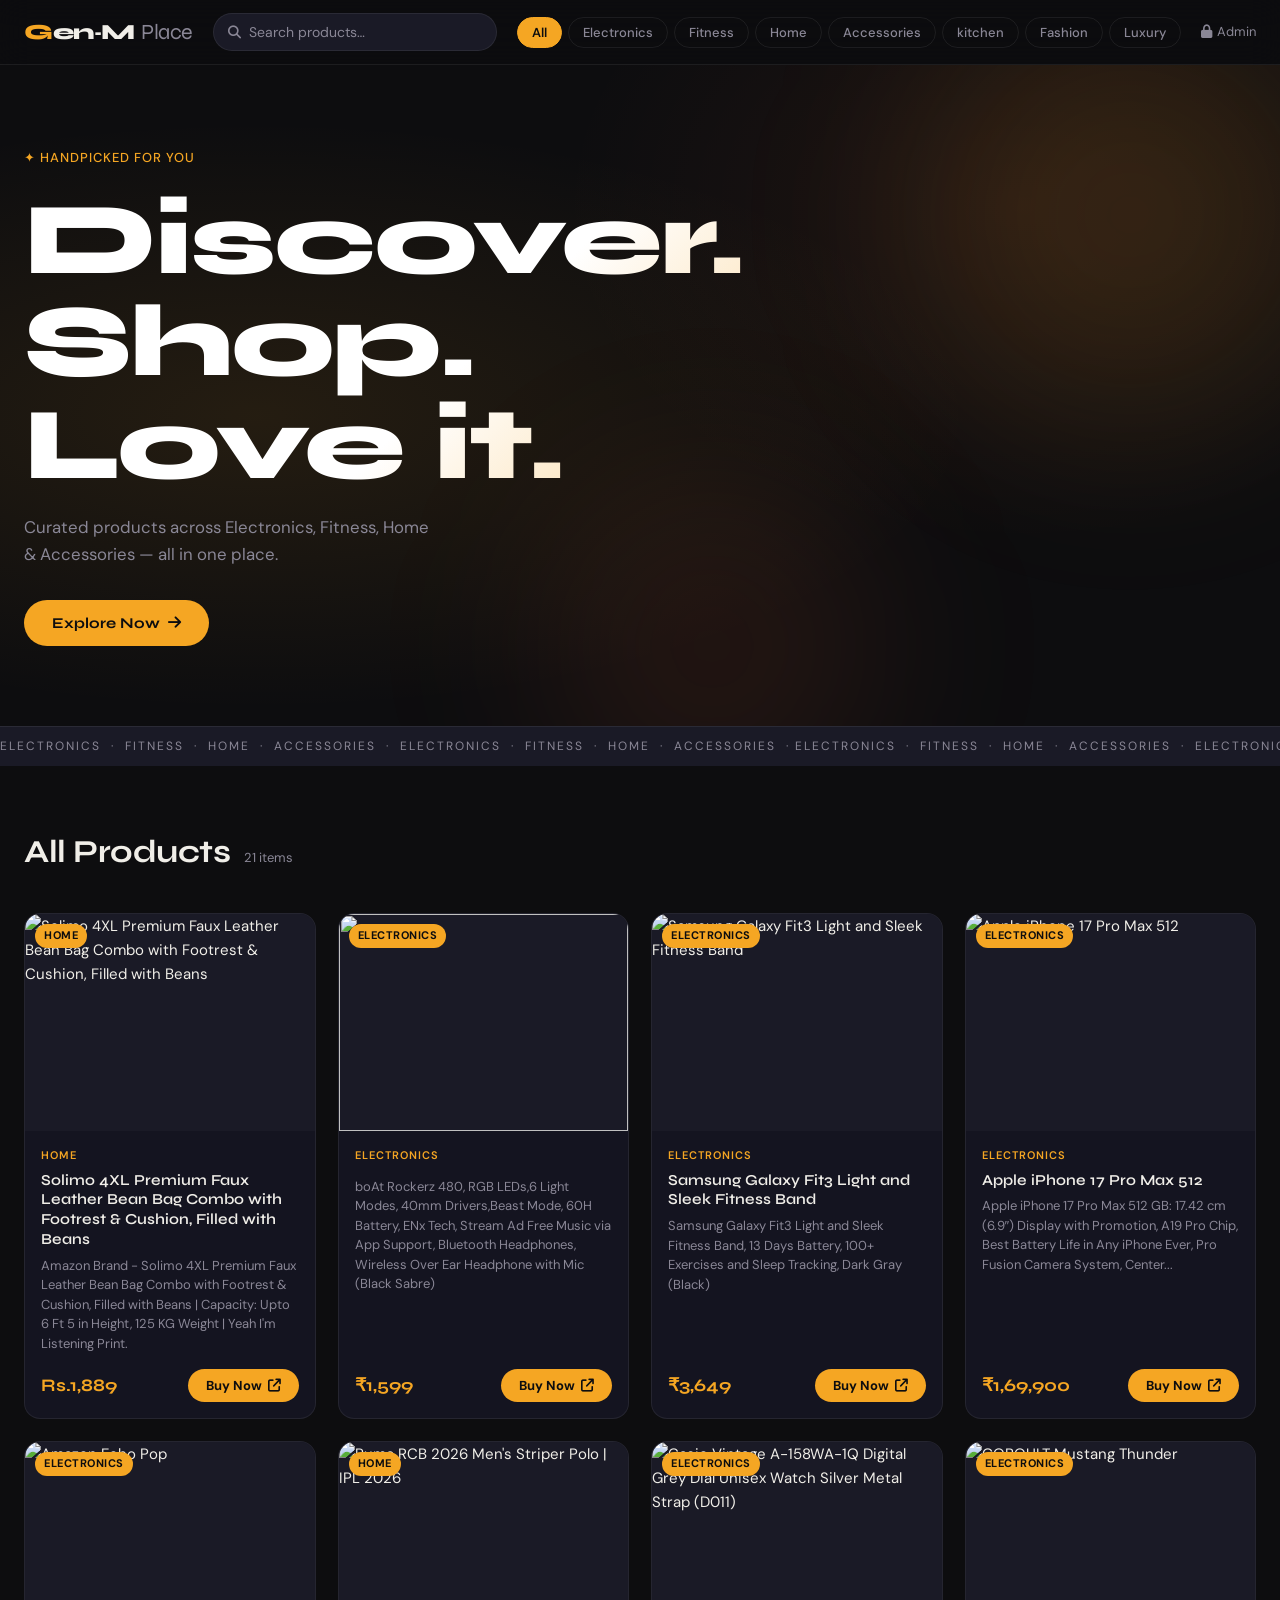
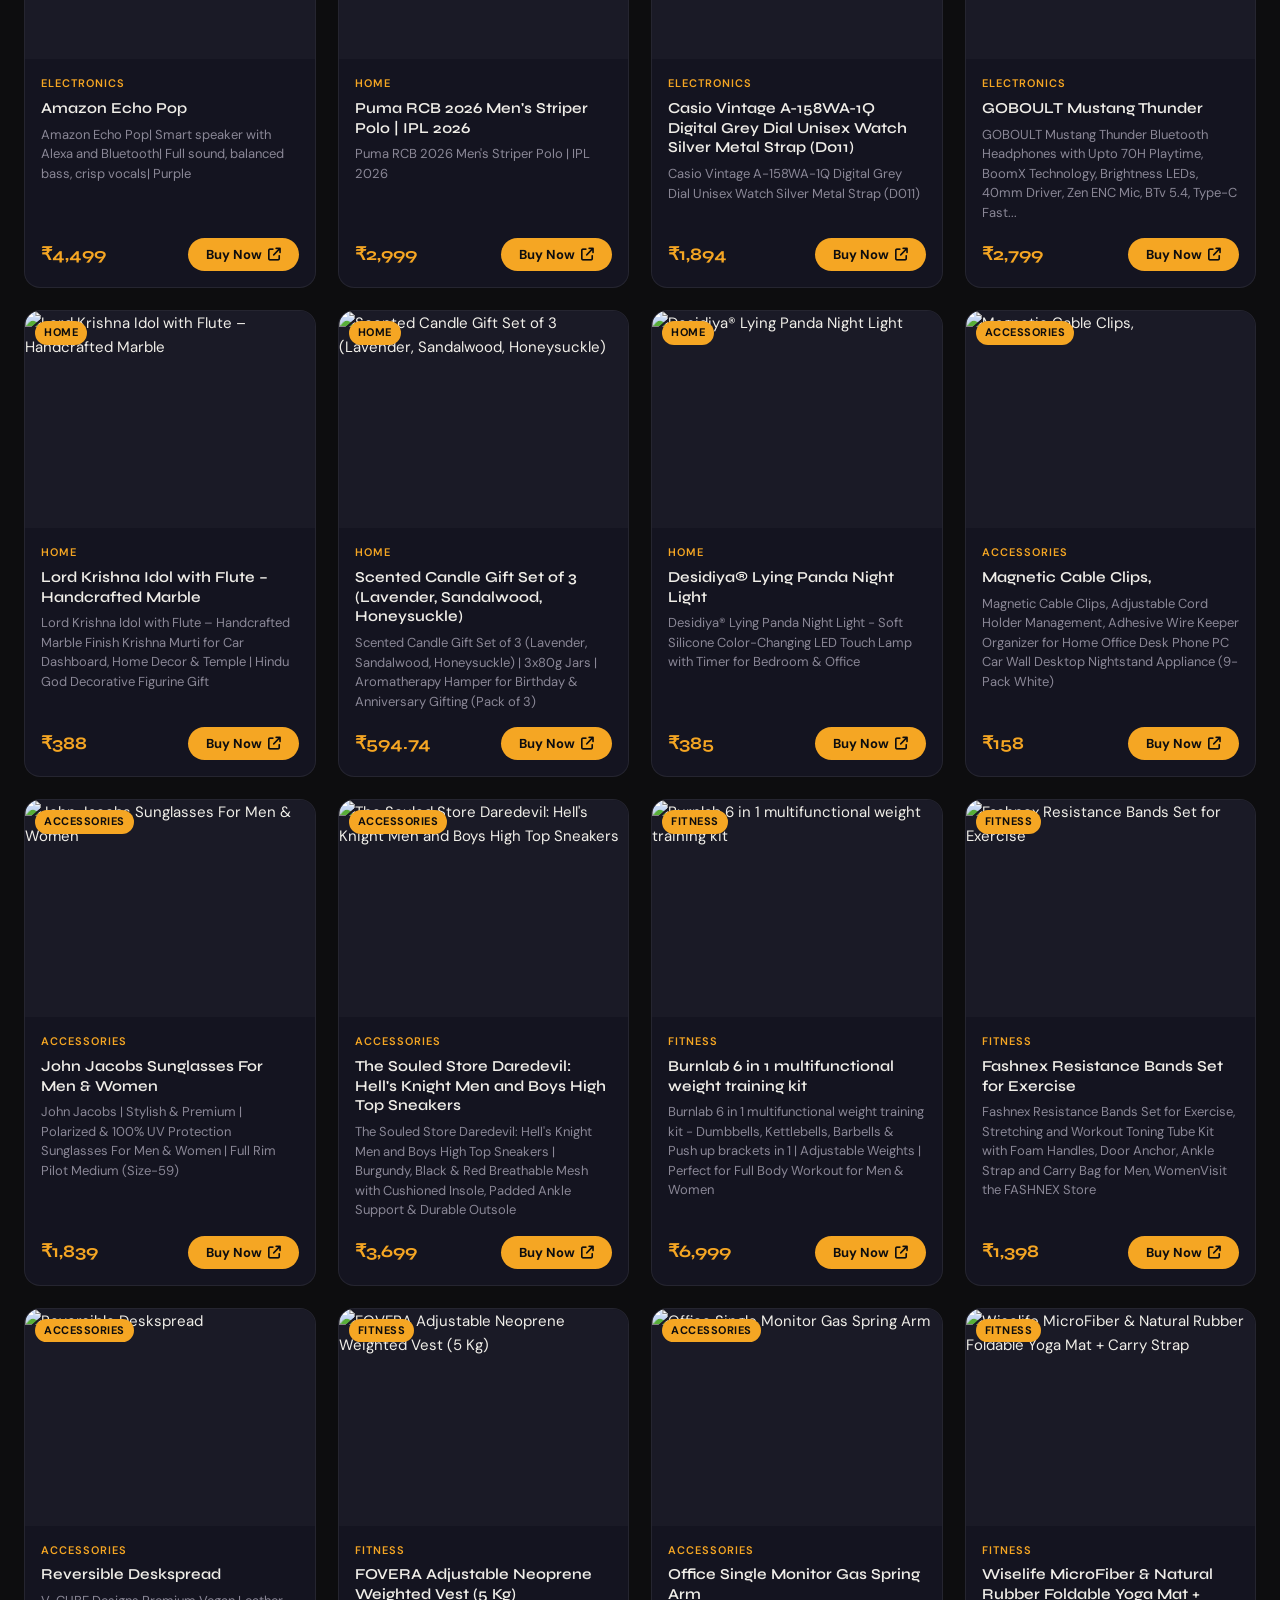
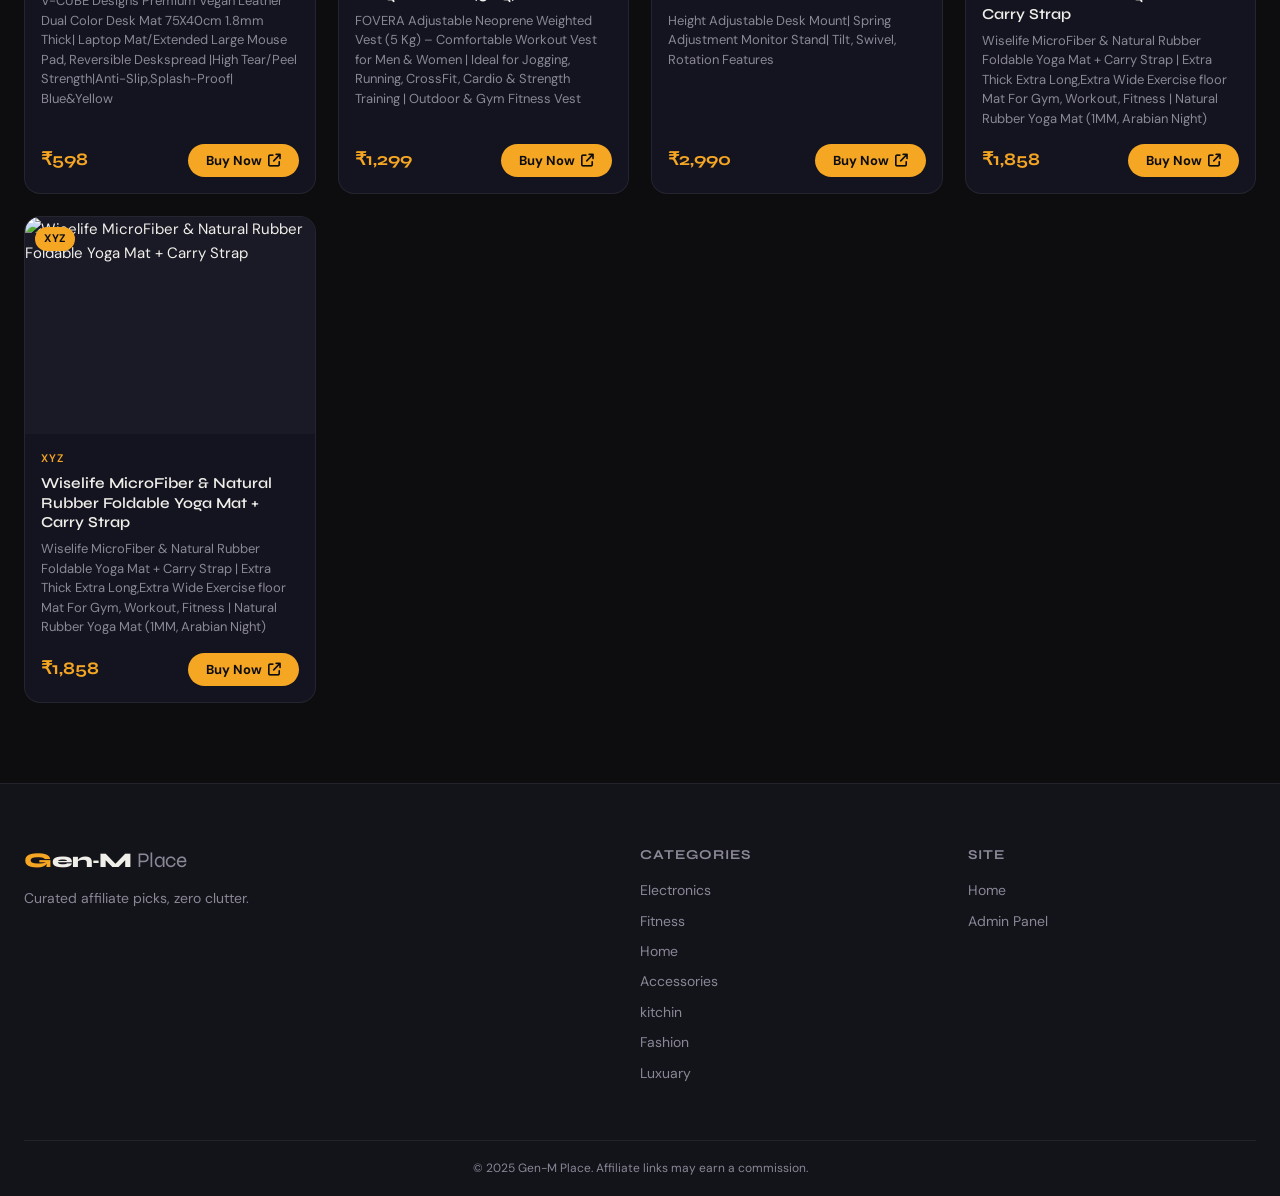
<file: index.html>
<!DOCTYPE html>
<html lang="en">
<head>
  <meta charset="UTF-8" />
  <meta name="viewport" content="width=device-width, initial-scale=1.0"/>
  <title>Gen-M Place — Curated Picks</title>
  <link rel="stylesheet" href="style.css" />
  <link href="https://fonts.googleapis.com/css2?family=Syne:wght@400;600;700;800&family=DM+Sans:ital,wght@0,300;0,400;0,500;1,300&display=swap" rel="stylesheet"/>
  <link rel="stylesheet" href="https://cdnjs.cloudflare.com/ajax/libs/font-awesome/6.5.0/css/all.min.css"/>
</head>
<body>

  <!-- NAV -->
  <header class="navbar" id="navbar">
    <div class="nav-inner">
      <a href="index.html" class="logo">
        <span class="logo-g">G</span>en‑M <span class="logo-place">Place</span>
      </a>
      <div class="search-wrap">
        <i class="fa fa-search search-icon"></i>
        <input type="text" id="searchInput" placeholder="Search products…" autocomplete="off"/>
        <button class="search-clear" id="searchClear"><i class="fa fa-times"></i></button>
      </div>
      <nav class="cat-nav" id="catNav">
        <button class="cat-btn active" data-cat="all">All</button>
        <button class="cat-btn" data-cat="Electronics">Electronics</button>
        <button class="cat-btn" data-cat="Fitness">Fitness</button>
        <button class="cat-btn" data-cat="Home">Home</button>
        <button class="cat-btn" data-cat="Accessories">Accessories</button>
        <button class="cat-btn" data-cat="kitchen">kitchen</button>
        <button class="cat-btn" data-cat="Fashion">Fashion</button>
        <button class="cat-btn" data-cat="Luxury">Luxury</button>
      </nav>
      <div class="nav-actions">
        <a href="admin.html" class="admin-link"><i class="fa fa-lock"></i> Admin</a>
        <button class="hamburger" id="hamburger"><i class="fa fa-bars"></i></button>
      </div>
    </div>
    <!-- mobile menu -->
    <div class="mobile-menu" id="mobileMenu">
      <button class="cat-btn active" data-cat="all">All</button>
      <button class="cat-btn" data-cat="Electronics">Electronics</button>
      <button class="cat-btn" data-cat="Fitness">Fitness</button>
      <button class="cat-btn" data-cat="Home">Home</button>
      <button class="cat-btn" data-cat="Accessories">Accessories</button>
      <button class="cat-btn" data-cat="kitchen">kitchen</button>
      <button class="cat-btn" data-cat="Fashion">Fashion</button>
      <button class="cat-btn" data-cat="Luxury">Luxury</button>
    </div>
  </header>

  <!-- HERO -->
  <section class="hero">
    <div class="hero-content">
      <p class="hero-tag">✦ Handpicked for you</p>
      <h1 class="hero-title">Discover.<br/>Shop.<br/>Love it.</h1>
      <p class="hero-sub">Curated products across Electronics, Fitness, Home & Accessories — all in one place.</p>
      <button class="hero-cta" id="heroCta">Explore Now <i class="fa fa-arrow-right"></i></button>
    </div>
    <div class="hero-bg-orb orb1"></div>
    <div class="hero-bg-orb orb2"></div>
    <div class="hero-ticker">
      <span>Electronics &nbsp;·&nbsp; Fitness &nbsp;·&nbsp; Home &nbsp;·&nbsp; Accessories &nbsp;·&nbsp; Electronics &nbsp;·&nbsp; Fitness &nbsp;·&nbsp; Home &nbsp;·&nbsp; Accessories &nbsp;·&nbsp;</span>
      <span aria-hidden="true">Electronics &nbsp;·&nbsp; Fitness &nbsp;·&nbsp; Home &nbsp;·&nbsp; Accessories &nbsp;·&nbsp; Electronics &nbsp;·&nbsp; Fitness &nbsp;·&nbsp; Home &nbsp;·&nbsp; Accessories &nbsp;·&nbsp;</span>
    </div>
  </section>

  <!-- PRODUCT SECTION -->
  <main class="products-section" id="productsSection">
    <div class="section-header">
      <h2 class="section-title" id="sectionTitle">All Products</h2>
      <span class="product-count" id="productCount"></span>
    </div>
    <div class="products-grid" id="productsGrid">
      <!-- filled by JS -->
    </div>
    <div class="no-results hidden" id="noResults">
      <i class="fa fa-box-open"></i>
      <p>No products found.</p>
    </div>
  </main>

  <!-- FOOTER -->
  <footer class="footer">
    <div class="footer-inner">
      <div class="footer-brand">
        <span class="logo"><span class="logo-g">G</span>en‑M <span class="logo-place">Place</span></span>
        <p>Curated affiliate picks, zero clutter.</p>
      </div>
      <div class="footer-links">
        <h4>Categories</h4>
        <a href="#" data-cat="Electronics">Electronics</a>
        <a href="#" data-cat="Fitness">Fitness</a>
        <a href="#" data-cat="Home">Home</a>
        <a href="#" data-cat="Accessories">Accessories</a>
        <a href="#" data-cat="kitchin">kitchin</a>
        <a href="#" data-cat="Fashion">Fashion</a>
        <a href="#" data-cat="Luxuary">Luxuary</a>
      </div>
      <div class="footer-links">
        <h4>Site</h4>
        <a href="index.html">Home</a>
        <a href="admin.html">Admin Panel</a>
      </div>
    </div>
    <div class="footer-bottom">
      <p>© 2025 Gen-M Place. Affiliate links may earn a commission.</p>
    </div>
  </footer>

  <script src="script.js"></script>
</body>
</html>
</file>
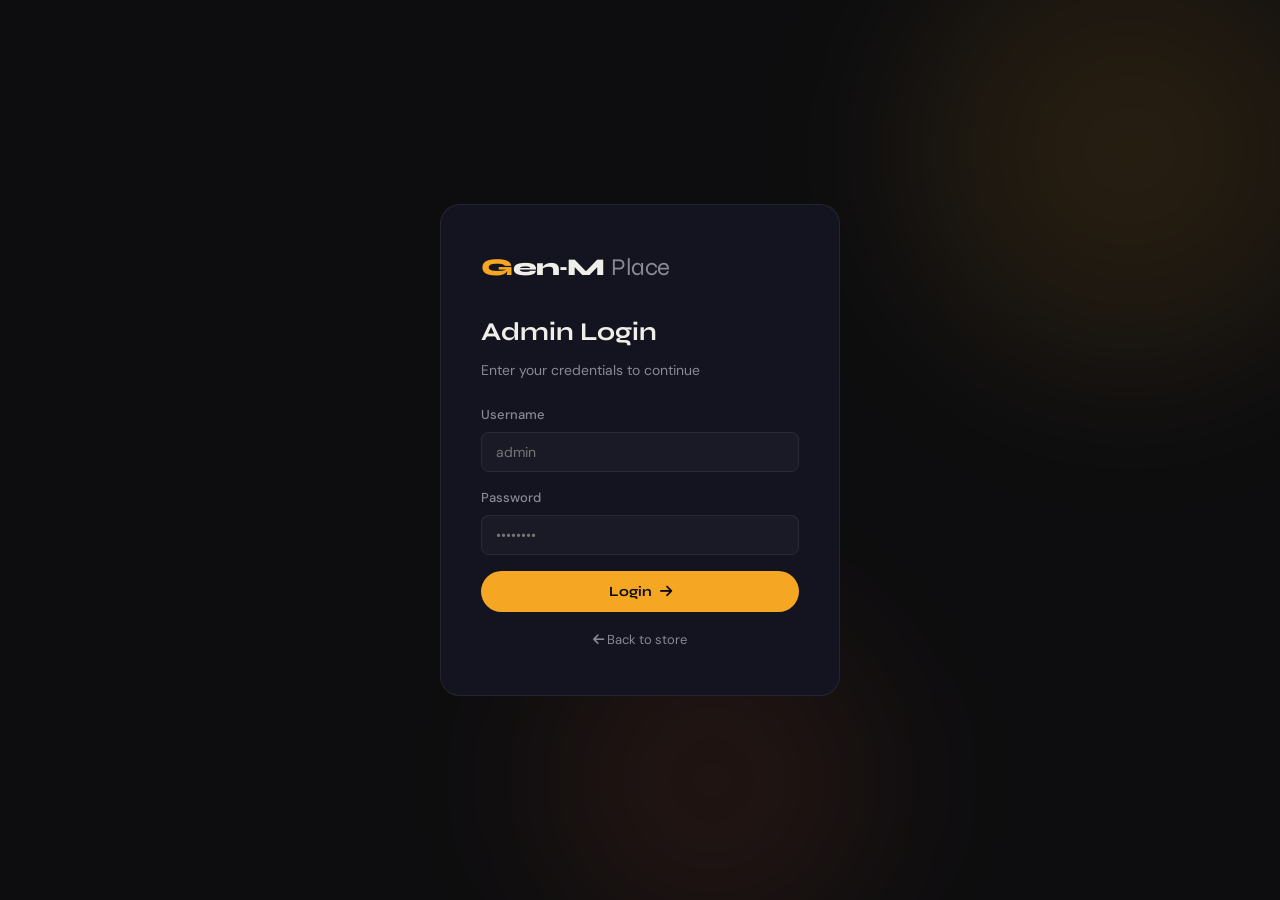
<file: admin.html>
<!DOCTYPE html>
<html lang="en">
<head>
  <meta charset="UTF-8"/>
  <meta name="viewport" content="width=device-width, initial-scale=1.0"/>
  <title>Admin — Gen-M Place</title>
  <link rel="stylesheet" href="style.css"/>
  <link href="https://fonts.googleapis.com/css2?family=Syne:wght@400;600;700;800&family=DM+Sans:ital,wght@0,300;0,400;0,500;1,300&display=swap" rel="stylesheet"/>
  <link rel="stylesheet" href="https://cdnjs.cloudflare.com/ajax/libs/font-awesome/6.5.0/css/all.min.css"/>
</head>
<body class="admin-body">

  <!-- LOGIN SCREEN -->
  <div class="login-screen" id="loginScreen">
    <div class="login-card">
      <a href="index.html" class="logo login-logo"><span class="logo-g">G</span>en‑M <span class="logo-place">Place</span></a>
      <h2>Admin Login</h2>
      <p class="login-sub">Enter your credentials to continue</p>
      <div id="loginError" class="login-error hidden"><i class="fa fa-triangle-exclamation"></i> Invalid username or password.</div>
      <label>Username
        <input type="text" id="adminUser" placeholder="admin" autocomplete="off"/>
      </label>
      <label>Password
        <input type="password" id="adminPass" placeholder="••••••••"/>
      </label>
      <button class="btn-primary full-width" id="loginBtn">Login <i class="fa fa-arrow-right"></i></button>
      <a href="index.html" class="back-link"><i class="fa fa-arrow-left"></i> Back to store</a>
    </div>
    <div class="hero-bg-orb orb1"></div>
    <div class="hero-bg-orb orb2"></div>
  </div>

  <!-- DASHBOARD -->
  <div class="dashboard hidden" id="dashboard">
    <aside class="sidebar">
      <a href="index.html" class="logo sidebar-logo"><span class="logo-g">G</span>en‑M</a>
      <nav class="sidebar-nav">
        <button class="sidebar-btn active" data-panel="add"><i class="fa fa-plus"></i> Add Product</button>
        <button class="sidebar-btn" data-panel="manage"><i class="fa fa-list"></i> Manage Products</button>
        <button class="sidebar-btn" id="logoutBtn"><i class="fa fa-right-from-bracket"></i> Logout</button>
      </nav>
    </aside>

    <main class="dash-main">
      <div class="dash-header">
        <h2 id="dashTitle">Add Product</h2>
        <a href="index.html" class="view-store-btn"><i class="fa fa-store"></i> View Store</a>
      </div>

      <!-- ADD PANEL -->
      <div class="dash-panel" id="panelAdd">
        <div class="admin-card">
          <div id="formSuccess" class="form-success hidden"><i class="fa fa-check-circle"></i> Product added successfully!</div>
          <div class="form-grid">
            <label class="form-group">
              <span>Product Name <span class="req">*</span></span>
              <input type="text" id="prodName" placeholder="e.g. Wireless Earbuds Pro"/>
            </label>
            <label class="form-group">
              <span>Price (₹ or $) <span class="req">*</span></span>
              <input type="text" id="prodPrice" placeholder="e.g. ₹1,299"/>
            </label>
            <label class="form-group">
              <span>Category <span class="req">*</span></span>
              <select id="prodCat">
                <option value="">Select category…</option>
                <option value="Electronics">Electronics</option>
                <option value="Fitness">Fitness</option>
                <option value="Home">Home</option>
                <option value="Accessories">Accessories</option>
              </select>
            </label>
            <label class="form-group">
              <span>Affiliate Link <span class="req">*</span></span>
              <input type="url" id="prodLink" placeholder="https://…"/>
            </label>
            <label class="form-group full-col">
              <span>Image URL <span class="req">*</span></span>
              <input type="url" id="prodImg" placeholder="https://…"/>
            </label>
            <label class="form-group full-col">
              <span>Description</span>
              <textarea id="prodDesc" rows="3" placeholder="Short product description…"></textarea>
            </label>
          </div>
          <div id="formError" class="form-error hidden"></div>
          <button class="btn-primary" id="addProductBtn"><i class="fa fa-plus"></i> Add Product</button>
        </div>
      </div>

      <!-- MANAGE PANEL -->
      <div class="dash-panel hidden" id="panelManage">
        <div class="admin-card">
          <div class="manage-toolbar">
            <input type="text" id="manageSearch" placeholder="Search products…"/>
            <span class="manage-count" id="manageCount"></span>
          </div>
          <div class="manage-list" id="manageList"></div>
        </div>
      </div>
    </main>
  </div>

  <script src="script.js"></script>
  <script src="admin.js"></script>
</body>
</html>
</file>
<file: style.css>
/* =====================================================
   GEN-M PLACE — style.css
   Aesthetic: Dark editorial luxury with amber accents
   Fonts: Syne (display) + DM Sans (body)
   ===================================================== */

:root {
  --bg:        #0d0d0f;
  --bg2:       #13131a;
  --bg3:       #1a1a26;
  --border:    rgba(255,255,255,0.07);
  --accent:    #f5a623;
  --accent2:   #ff6b35;
  --text:      #f0eee8;
  --text-muted:#8a8796;
  --card-bg:   #141420;
  --radius:    16px;
  --radius-sm: 8px;
  --shadow:    0 4px 32px rgba(0,0,0,0.5);
  --transition: 0.28s cubic-bezier(0.4,0,0.2,1);
}

*, *::before, *::after { box-sizing: border-box; margin: 0; padding: 0; }

html { scroll-behavior: smooth; }

body {
  background: var(--bg);
  color: var(--text);
  font-family: 'DM Sans', sans-serif;
  font-size: 15px;
  line-height: 1.6;
  overflow-x: hidden;
}

/* ── SCROLLBAR ── */
::-webkit-scrollbar { width: 6px; }
::-webkit-scrollbar-track { background: var(--bg); }
::-webkit-scrollbar-thumb { background: var(--bg3); border-radius: 4px; }

/* ── UTILITY ── */
.hidden { display: none !important; }

/* ======================================================
   NAVBAR
   ====================================================== */
.navbar {
  position: sticky; top: 0; z-index: 100;
  background: rgba(13,13,15,0.92);
  backdrop-filter: blur(16px);
  border-bottom: 1px solid var(--border);
  padding: 0 24px;
}
.nav-inner {
  max-width: 1280px; margin: 0 auto;
  display: flex; align-items: center; gap: 20px;
  height: 64px;
}
.logo {
  font-family: 'Syne', sans-serif;
  font-weight: 800; font-size: 1.35rem;
  color: var(--text); text-decoration: none;
  white-space: nowrap; flex-shrink: 0;
  letter-spacing: -0.5px;
}
.logo-g { color: var(--accent); }
.logo-place { color: var(--text-muted); font-weight: 400; }

.search-wrap {
  flex: 1; max-width: 420px;
  display: flex; align-items: center;
  background: var(--bg3);
  border: 1px solid var(--border);
  border-radius: 40px;
  padding: 0 14px; gap: 8px;
  transition: border-color var(--transition);
}
.search-wrap:focus-within { border-color: var(--accent); }
.search-icon { color: var(--text-muted); font-size: 13px; }
.search-wrap input {
  flex: 1; background: none; border: none; outline: none;
  color: var(--text); font-family: 'DM Sans', sans-serif; font-size: 14px;
  padding: 9px 0;
}
.search-wrap input::placeholder { color: var(--text-muted); }
.search-clear {
  background: none; border: none; cursor: pointer;
  color: var(--text-muted); padding: 0; font-size: 12px;
  transition: color var(--transition);
}
.search-clear:hover { color: var(--accent); }

.cat-nav {
  display: flex; gap: 6px; flex-wrap: nowrap;
}
.cat-btn {
  background: none; border: 1px solid var(--border);
  color: var(--text-muted); padding: 6px 14px;
  border-radius: 40px; cursor: pointer; font-size: 13px;
  font-family: 'DM Sans', sans-serif; font-weight: 500;
  white-space: nowrap;
  transition: all var(--transition);
}
.cat-btn:hover { border-color: var(--accent); color: var(--accent); }
.cat-btn.active {
  background: var(--accent); border-color: var(--accent);
  color: #0d0d0f; font-weight: 600;
}

.nav-actions { display: flex; align-items: center; gap: 12px; flex-shrink: 0; }
.admin-link {
  color: var(--text-muted); text-decoration: none; font-size: 13px;
  display: flex; align-items: center; gap: 5px;
  transition: color var(--transition);
}
.admin-link:hover { color: var(--accent); }
.hamburger {
  display: none; background: none; border: none;
  color: var(--text); font-size: 18px; cursor: pointer; padding: 4px;
}

.mobile-menu {
  display: none; flex-direction: column; gap: 8px;
  padding: 12px 0 16px; border-top: 1px solid var(--border);
}
.mobile-menu.open { display: flex; }
.mobile-menu .cat-btn { width: fit-content; }

@media (max-width: 900px) {
  .cat-nav { display: none; }
  .hamburger { display: block; }
  .search-wrap { max-width: 240px; }
}
@media (max-width: 560px) {
  .search-wrap { max-width: 170px; }
  .admin-link span { display: none; }
}

/* ======================================================
   HERO
   ====================================================== */
.hero {
  position: relative; overflow: hidden;
  min-height: 520px; display: flex; align-items: center;
  padding: 80px 24px 120px;
  background: radial-gradient(ellipse 80% 60% at 20% 50%, rgba(245,166,35,0.1) 0%, transparent 70%),
              radial-gradient(ellipse 60% 80% at 80% 20%, rgba(255,107,53,0.08) 0%, transparent 60%),
              var(--bg);
}
.hero-content {
  max-width: 1280px; margin: 0 auto; width: 100%;
  position: relative; z-index: 2;
}
.hero-tag {
  display: inline-flex; align-items: center; gap: 6px;
  color: var(--accent); font-size: 13px; font-weight: 500; letter-spacing: 1px;
  text-transform: uppercase; margin-bottom: 20px;
  animation: fadeUp 0.7s ease both;
}
.hero-title {
  font-family: 'Syne', sans-serif;
  font-size: clamp(3rem, 8vw, 7rem);
  font-weight: 800; line-height: 1.0; letter-spacing: -2px;
  background: linear-gradient(135deg, #fff 40%, var(--accent) 100%);
  -webkit-background-clip: text; -webkit-text-fill-color: transparent; background-clip: text;
  animation: fadeUp 0.7s 0.1s ease both;
}
.hero-sub {
  color: var(--text-muted); font-size: 1.05rem; max-width: 420px;
  margin-top: 18px;
  animation: fadeUp 0.7s 0.2s ease both;
}
.hero-cta {
  margin-top: 32px; display: inline-flex; align-items: center; gap: 8px;
  background: var(--accent); color: #0d0d0f;
  border: none; border-radius: 40px; padding: 14px 28px;
  font-family: 'Syne', sans-serif; font-weight: 700; font-size: 15px;
  cursor: pointer;
  transition: all var(--transition);
  animation: fadeUp 0.7s 0.3s ease both;
}
.hero-cta:hover { background: #ffbe4f; transform: translateY(-2px); box-shadow: 0 8px 30px rgba(245,166,35,0.4); }

.hero-bg-orb {
  position: absolute; border-radius: 50%; filter: blur(80px); pointer-events: none;
}
.orb1 {
  width: 500px; height: 500px;
  background: radial-gradient(circle, rgba(245,166,35,0.15), transparent);
  top: -100px; right: -100px;
}
.orb2 {
  width: 400px; height: 400px;
  background: radial-gradient(circle, rgba(255,107,53,0.12), transparent);
  bottom: -80px; left: 40%;
}

/* ticker */
.hero-ticker {
  position: absolute; bottom: 0; left: 0; right: 0;
  background: var(--bg3); border-top: 1px solid var(--border);
  overflow: hidden; white-space: nowrap; padding: 10px 0;
  display: flex;
}
.hero-ticker span {
  display: inline-block; color: var(--text-muted); font-size: 12px; letter-spacing: 2px;
  text-transform: uppercase; padding-right: 0;
  animation: ticker 30s linear infinite;
}
.hero-ticker span:nth-child(2) { animation-delay: -15s; }
@keyframes ticker {
  0%   { transform: translateX(0); }
  100% { transform: translateX(-100%); }
}

/* ======================================================
   PRODUCTS SECTION
   ====================================================== */
.products-section {
  max-width: 1280px; margin: 0 auto;
  padding: 60px 24px 80px;
}
.section-header {
  display: flex; align-items: baseline; gap: 14px; margin-bottom: 36px;
}
.section-title {
  font-family: 'Syne', sans-serif; font-size: 2rem;
  font-weight: 700; letter-spacing: -0.5px;
}
.product-count {
  color: var(--text-muted); font-size: 13px;
}

/* GRID */
.products-grid {
  display: grid;
  grid-template-columns: repeat(auto-fill, minmax(240px, 1fr));
  gap: 22px;
}

/* CARD */
.product-card {
  background: var(--card-bg);
  border: 1px solid var(--border);
  border-radius: var(--radius);
  overflow: hidden;
  display: flex; flex-direction: column;
  transition: transform var(--transition), box-shadow var(--transition), border-color var(--transition);
  animation: fadeUp 0.5s ease both;
}
.product-card:hover {
  transform: translateY(-6px);
  box-shadow: 0 16px 48px rgba(0,0,0,0.6), 0 0 0 1px rgba(245,166,35,0.2);
  border-color: rgba(245,166,35,0.3);
}
.card-img-wrap {
  position: relative; overflow: hidden;
  aspect-ratio: 4/3; background: var(--bg3);
}
.card-img-wrap img {
  width: 100%; height: 100%; object-fit: cover;
  transition: transform 0.6s ease;
}
.product-card:hover .card-img-wrap img { transform: scale(1.06); }
.card-badge {
  position: absolute; top: 10px; left: 10px;
  background: var(--accent); color: #0d0d0f;
  font-size: 11px; font-weight: 700; letter-spacing: 0.5px;
  padding: 3px 9px; border-radius: 20px; text-transform: uppercase;
}
.card-body {
  padding: 16px; flex: 1; display: flex; flex-direction: column; gap: 6px;
}
.card-cat {
  font-size: 11px; text-transform: uppercase; letter-spacing: 1px;
  color: var(--accent); font-weight: 600;
}
.card-name {
  font-family: 'Syne', sans-serif; font-weight: 600; font-size: 0.95rem;
  color: var(--text); line-height: 1.3;
}
.card-desc {
  font-size: 13px; color: var(--text-muted); line-height: 1.5; flex: 1;
}
.card-footer {
  padding: 0 16px 16px;
  display: flex; align-items: center; justify-content: space-between; gap: 8px;
}
.card-price {
  font-family: 'Syne', sans-serif; font-size: 1.1rem; font-weight: 700;
  color: var(--accent);
}
.btn-buy {
  background: var(--accent); color: #0d0d0f;
  border: none; border-radius: 40px; padding: 8px 18px;
  font-family: 'DM Sans', sans-serif; font-weight: 700; font-size: 13px;
  cursor: pointer;
  display: flex; align-items: center; gap: 6px;
  transition: all var(--transition); white-space: nowrap;
}
.btn-buy:hover { background: #ffbe4f; transform: scale(1.04); }

.no-results {
  text-align: center; padding: 80px 20px; color: var(--text-muted);
}
.no-results i { font-size: 3rem; display: block; margin-bottom: 14px; }
.no-results p { font-size: 1.1rem; }

/* ======================================================
   FOOTER
   ====================================================== */
.footer {
  background: var(--bg2);
  border-top: 1px solid var(--border);
  padding: 60px 24px 0;
}
.footer-inner {
  max-width: 1280px; margin: 0 auto;
  display: grid; grid-template-columns: 2fr 1fr 1fr; gap: 40px;
  padding-bottom: 48px;
}
.footer-brand .logo { font-size: 1.3rem; display: block; margin-bottom: 10px; }
.footer-brand p { color: var(--text-muted); font-size: 14px; max-width: 260px; }
.footer-links h4 {
  font-family: 'Syne', sans-serif; font-weight: 700; font-size: 0.85rem;
  letter-spacing: 1px; text-transform: uppercase; color: var(--text-muted);
  margin-bottom: 14px;
}
.footer-links a {
  display: block; color: var(--text-muted); text-decoration: none;
  font-size: 14px; margin-bottom: 8px; cursor: pointer;
  transition: color var(--transition);
}
.footer-links a:hover { color: var(--accent); }
.footer-bottom {
  border-top: 1px solid var(--border);
  padding: 18px 0;
  max-width: 1280px; margin: 0 auto;
  text-align: center; color: var(--text-muted); font-size: 12px;
}
@media (max-width: 700px) {
  .footer-inner { grid-template-columns: 1fr 1fr; }
  .footer-brand { grid-column: 1 / -1; }
}

/* ======================================================
   ANIMATIONS
   ====================================================== */
@keyframes fadeUp {
  from { opacity: 0; transform: translateY(20px); }
  to   { opacity: 1; transform: translateY(0); }
}

/* ======================================================
   ADMIN — LOGIN SCREEN
   ====================================================== */
.admin-body { background: var(--bg); min-height: 100vh; }

.login-screen {
  min-height: 100vh; display: flex; align-items: center; justify-content: center;
  padding: 20px; position: relative; overflow: hidden;
}
.login-card {
  background: var(--card-bg); border: 1px solid var(--border);
  border-radius: 20px; padding: 44px 40px;
  width: 100%; max-width: 400px; position: relative; z-index: 2;
  animation: fadeUp 0.5s ease both;
}
.login-logo { display: block; font-size: 1.5rem; margin-bottom: 24px; }
.login-card h2 {
  font-family: 'Syne', sans-serif; font-size: 1.6rem; font-weight: 700;
  margin-bottom: 6px;
}
.login-sub { color: var(--text-muted); font-size: 14px; margin-bottom: 24px; }
.login-card label {
  display: block; margin-bottom: 16px;
  font-size: 13px; font-weight: 500; color: var(--text-muted);
}
.login-card label input,
.login-card label select,
.dash-panel input,
.dash-panel select,
.dash-panel textarea {
  display: block; width: 100%; margin-top: 6px;
  background: var(--bg3); border: 1px solid var(--border);
  color: var(--text); border-radius: var(--radius-sm);
  padding: 10px 14px; font-family: 'DM Sans', sans-serif; font-size: 14px;
  outline: none; transition: border-color var(--transition);
}
.login-card label input:focus,
.login-card label select:focus,
.dash-panel input:focus,
.dash-panel select:focus,
.dash-panel textarea:focus { border-color: var(--accent); }

.login-error, .form-error {
  display: flex; align-items: center; gap: 8px;
  background: rgba(255,80,80,0.1); border: 1px solid rgba(255,80,80,0.3);
  color: #ff6b6b; border-radius: var(--radius-sm);
  padding: 10px 14px; font-size: 13px; margin-bottom: 16px;
}
.form-success {
  display: flex; align-items: center; gap: 8px;
  background: rgba(40,200,100,0.1); border: 1px solid rgba(40,200,100,0.3);
  color: #4ade80; border-radius: var(--radius-sm);
  padding: 10px 14px; font-size: 13px; margin-bottom: 20px;
}

.btn-primary {
  background: var(--accent); color: #0d0d0f;
  border: none; border-radius: 40px; padding: 12px 28px;
  font-family: 'Syne', sans-serif; font-weight: 700; font-size: 14px;
  cursor: pointer; display: inline-flex; align-items: center; gap: 8px;
  transition: all var(--transition);
}
.btn-primary:hover { background: #ffbe4f; transform: translateY(-1px); }
.btn-primary.full-width { width: 100%; justify-content: center; }
.back-link {
  display: block; text-align: center; margin-top: 18px;
  color: var(--text-muted); text-decoration: none; font-size: 13px;
  transition: color var(--transition);
}
.back-link:hover { color: var(--accent); }

/* ======================================================
   ADMIN — DASHBOARD
   ====================================================== */
.dashboard {
  display: flex; min-height: 100vh;
}
.sidebar {
  width: 220px; flex-shrink: 0;
  background: var(--bg2); border-right: 1px solid var(--border);
  padding: 24px 0; display: flex; flex-direction: column;
  position: sticky; top: 0; height: 100vh;
}
.sidebar-logo { padding: 0 24px; font-size: 1.3rem; display: block; margin-bottom: 32px; }
.sidebar-nav { display: flex; flex-direction: column; gap: 4px; padding: 0 12px; flex: 1; }
.sidebar-btn {
  display: flex; align-items: center; gap: 10px;
  background: none; border: none; color: var(--text-muted);
  padding: 10px 14px; border-radius: var(--radius-sm);
  cursor: pointer; font-family: 'DM Sans', sans-serif; font-size: 14px;
  text-align: left; transition: all var(--transition);
}
.sidebar-btn:hover { background: var(--bg3); color: var(--text); }
.sidebar-btn.active { background: rgba(245,166,35,0.12); color: var(--accent); }

.dash-main { flex: 1; padding: 36px; max-width: 900px; overflow-x: hidden; }
.dash-header {
  display: flex; align-items: center; justify-content: space-between;
  margin-bottom: 32px;
}
.dash-header h2 { font-family: 'Syne', sans-serif; font-size: 1.6rem; font-weight: 700; }
.view-store-btn {
  color: var(--text-muted); text-decoration: none; font-size: 13px;
  display: flex; align-items: center; gap: 6px;
  background: var(--bg3); border: 1px solid var(--border);
  border-radius: 40px; padding: 6px 14px;
  transition: all var(--transition);
}
.view-store-btn:hover { color: var(--accent); border-color: var(--accent); }

.admin-card {
  background: var(--card-bg); border: 1px solid var(--border);
  border-radius: var(--radius); padding: 32px;
}
.form-grid {
  display: grid; grid-template-columns: 1fr 1fr; gap: 20px;
  margin-bottom: 24px;
}
.form-group { display: flex; flex-direction: column; }
.form-group span { font-size: 13px; font-weight: 500; color: var(--text-muted); margin-bottom: 6px; }
.form-group .req { color: var(--accent); }
.form-group.full-col { grid-column: 1 / -1; }
.form-group textarea { resize: vertical; min-height: 80px; }
.form-group select option { background: var(--bg3); }

.manage-toolbar {
  display: flex; align-items: center; gap: 12px; margin-bottom: 20px;
}
.manage-toolbar input {
  flex: 1; background: var(--bg3); border: 1px solid var(--border);
  color: var(--text); border-radius: var(--radius-sm); padding: 8px 14px;
  font-family: 'DM Sans', sans-serif; font-size: 14px; outline: none;
  transition: border-color var(--transition);
}
.manage-toolbar input:focus { border-color: var(--accent); }
.manage-count { color: var(--text-muted); font-size: 13px; white-space: nowrap; }

.manage-list { display: flex; flex-direction: column; gap: 12px; }
.manage-item {
  display: flex; align-items: center; gap: 14px;
  background: var(--bg3); border: 1px solid var(--border);
  border-radius: var(--radius-sm); padding: 12px 16px;
  transition: border-color var(--transition);
}
.manage-item:hover { border-color: var(--border); }
.manage-item-img {
  width: 52px; height: 52px; border-radius: 8px; object-fit: cover;
  flex-shrink: 0; background: var(--bg2);
}
.manage-item-info { flex: 1; min-width: 0; }
.manage-item-name {
  font-weight: 600; font-size: 14px; white-space: nowrap;
  overflow: hidden; text-overflow: ellipsis;
}
.manage-item-meta { font-size: 12px; color: var(--text-muted); margin-top: 2px; }
.manage-item-meta span { color: var(--accent); margin-right: 10px; }
.btn-delete {
  background: rgba(255,80,80,0.1); border: 1px solid rgba(255,80,80,0.25);
  color: #ff6b6b; border-radius: var(--radius-sm);
  padding: 6px 12px; font-size: 12px; cursor: pointer;
  font-family: 'DM Sans', sans-serif; font-weight: 500;
  transition: all var(--transition); flex-shrink: 0;
}
.btn-delete:hover { background: rgba(255,80,80,0.25); }

@media (max-width: 700px) {
  .sidebar { display: none; }
  .dash-main { padding: 24px 16px; }
  .form-grid { grid-template-columns: 1fr; }
  .form-group.full-col { grid-column: 1; }
  .admin-card { padding: 20px 16px; }
}
</file>
